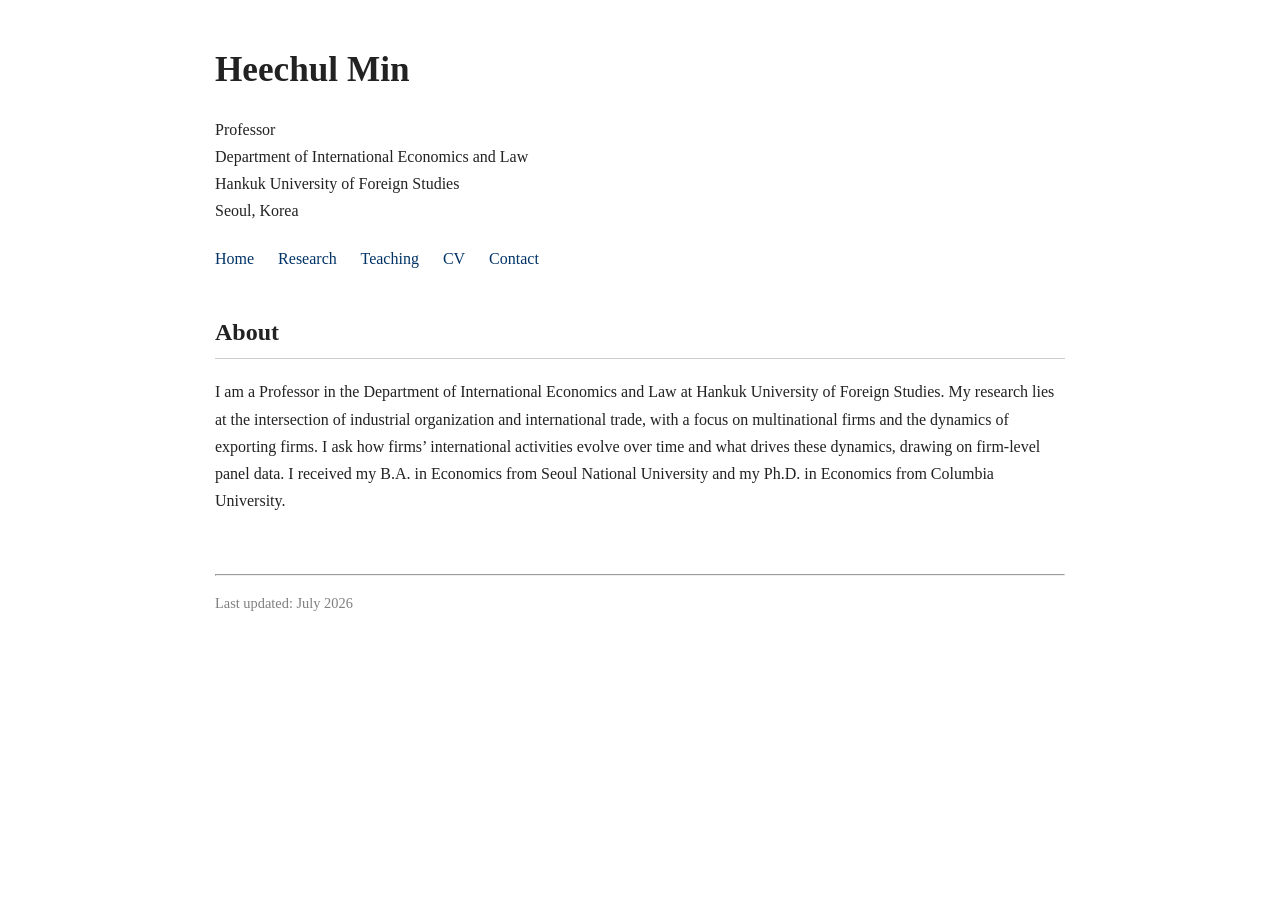
<file: index.html>
<!DOCTYPE html>
<html lang="en">
<head>
    <meta charset="UTF-8">
    <meta name="viewport" content="width=device-width, initial-scale=1.0">
    <title>Heechul Min | HUFS</title>
    <link rel="stylesheet" href="style.css">
</head>

<body>

<header>
    <h1>Heechul Min</h1>

    <p>
        Professor<br>
        Department of International Economics and Law<br>
        Hankuk University of Foreign Studies<br>
        Seoul, Korea
    </p>

    <nav>
        <a href="index.html">Home</a>
        <a href="research.html">Research</a>
        <a href="teaching.html">Teaching</a>
        <a href="cv.html">CV</a>
        <a href="contact.html">Contact</a>
    </nav>
</header>

<main>

<section>

<h2>About</h2>

<p>
I am a Professor in the Department of International Economics and Law at Hankuk University of Foreign Studies.
My research lies at the intersection of industrial organization and international trade, with a focus on multinational
firms and the dynamics of exporting firms. I ask how firms’ international activities evolve over time and what
drives these dynamics, drawing on firm-level panel data.
I received my B.A. in Economics from Seoul National University and my Ph.D. in Economics from Columbia University.
</p>

</section>

</main>

<footer>

<hr>

<p>
Last updated: July 2026
</p>

</footer>

</body>
</html>
</file>
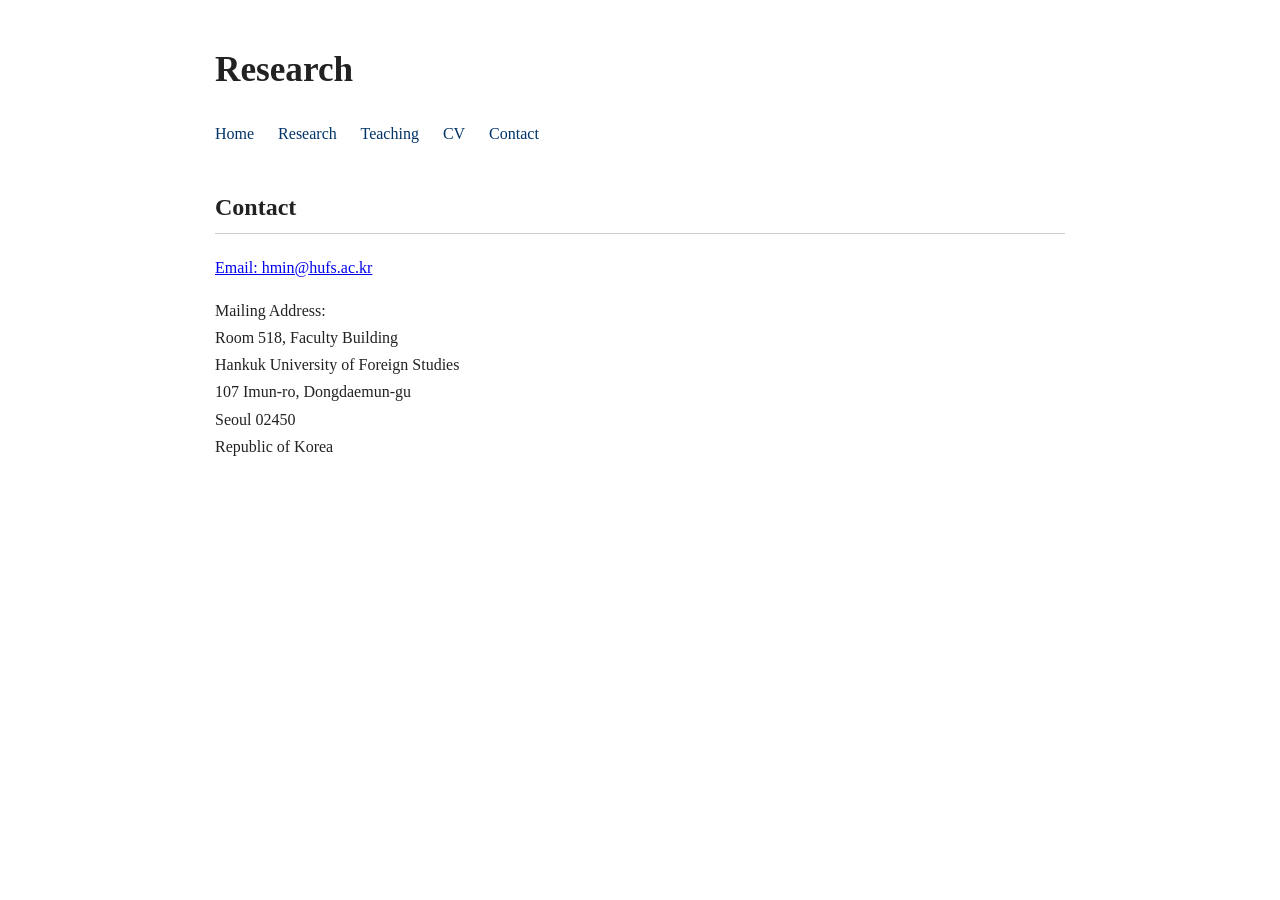
<file: contact.html>
<!DOCTYPE html>
<html lang="en">
<head>
    <meta charset="UTF-8">
    <meta name="viewport" content="width=device-width, initial-scale=1.0">
    <title>Heechul Min | Contact</title>
    <link rel="stylesheet" href="style.css">
</head>

<body>
<header>    
    <h1>Research</h1>
    <nav>
    <a href="index.html">Home</a>
    <a href="research.html">Research</a>
    <a href="teaching.html">Teaching</a>
    <a href="cv.html">CV</a>
    <a href="contact.html">Contact</a>
    </nav>
</header>

<main>
    <h2>Contact</h2>

    <p>
    <a href="mailto:hmin@hufs.ac.kr">
        Email: hmin@hufs.ac.kr
    </a>
    </p>

    <p>
    Mailing Address:<br>
    Room 518, Faculty Building<br>
    Hankuk University of Foreign Studies<br>
    107 Imun-ro, Dongdaemun-gu<br>
    Seoul 02450<br>
    Republic of Korea
    </p>

    <!-- <ul>

    <li>Google Scholar</li>

    <li>ORCID</li>

    <li>GitHub</li>

    </ul> -->
</main>
</body>
</html>
</file>
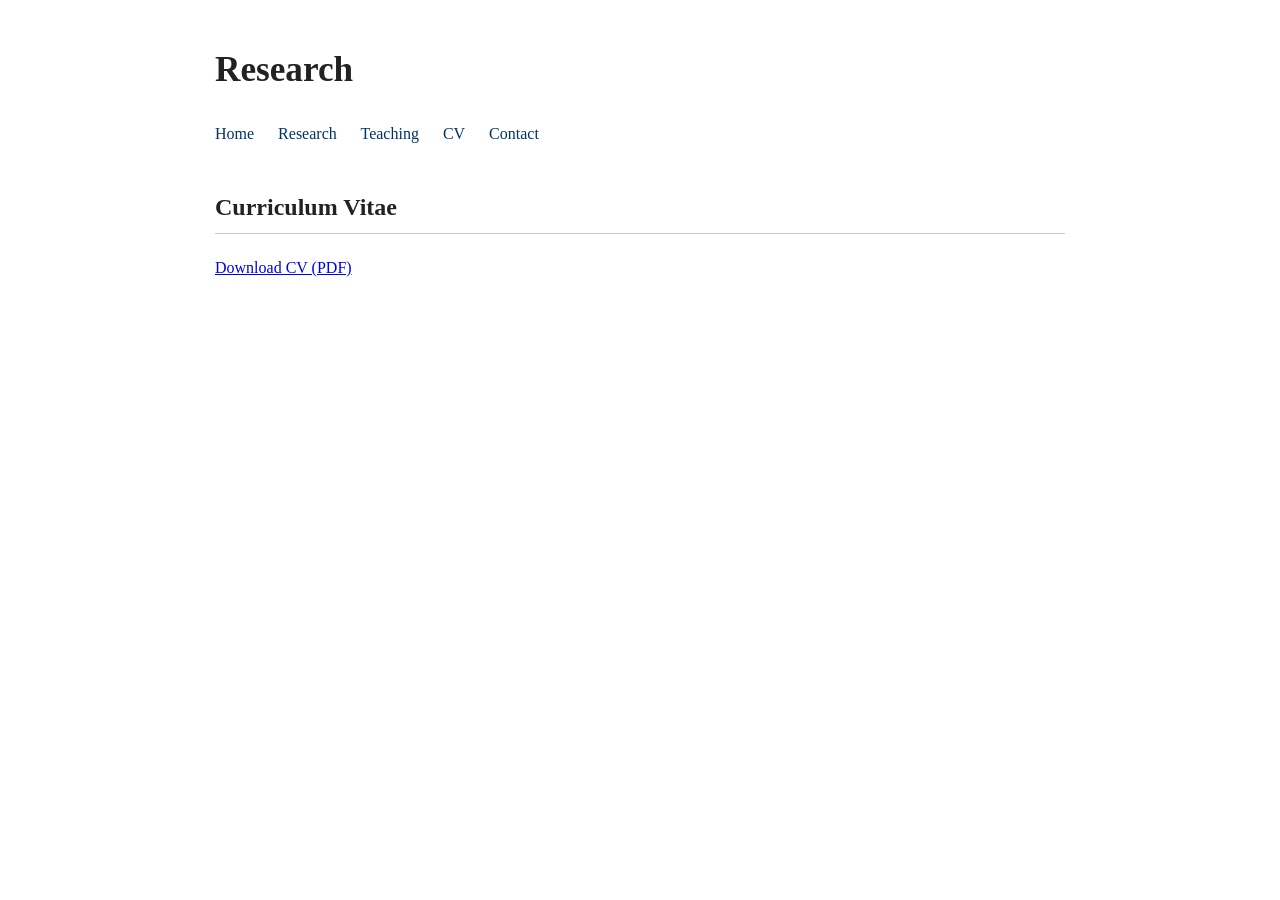
<file: cv.html>
<!DOCTYPE html>
<html lang="en">
<head>
    <meta charset="UTF-8">
    <meta name="viewport" content="width=device-width, initial-scale=1.0">
    <title>Heechul Min | CV</title>
    <link rel="stylesheet" href="style.css">
</head>

<body>
<header>
<h1>Research</h1>

<nav>
<a href="index.html">Home</a>
<a href="research.html">Research</a>
<a href="teaching.html">Teaching</a>
<a href="cv.html">CV</a>
<a href="contact.html">Contact</a>
</nav>
</header>

<main>
<!-- <p>This page is currently under development.</p> -->

<p>

<h2>Curriculum Vitae</h2>

<a href="files/CV.pdf">Download CV (PDF)</a>

</p>

</main>
</body>
</html>
</file>
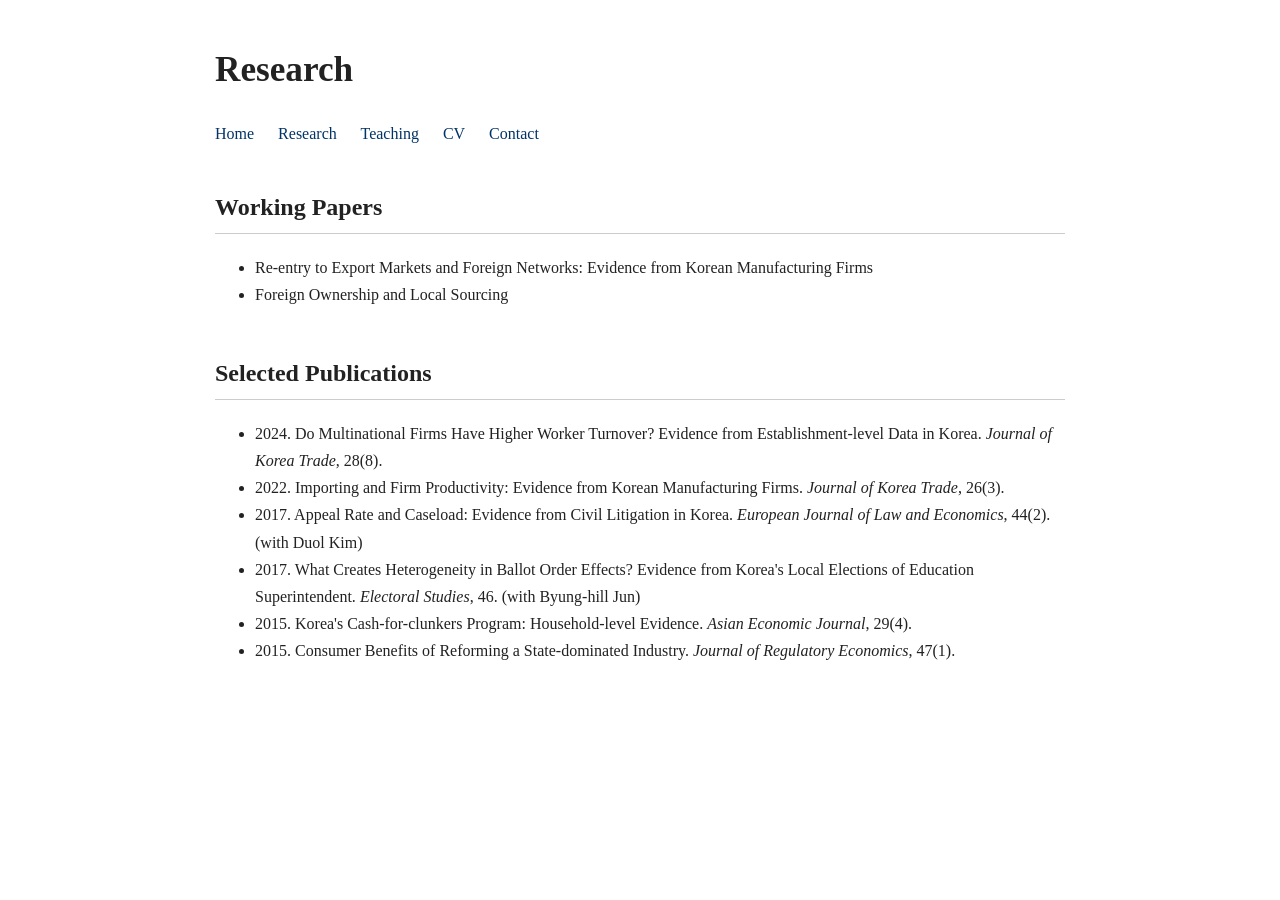
<file: research.html>
<!DOCTYPE html>
<html lang="en">
<head>
    <meta charset="UTF-8">
    <meta name="viewport" content="width=device-width, initial-scale=1.0">
    <title>Heechul Min | Research</title>
    <link rel="stylesheet" href="style.css">
</head>

<body>
<header>

    <h1>Research</h1>

    <nav>
    <a href="index.html">Home</a>
    <a href="research.html">Research</a>
    <a href="teaching.html">Teaching</a>
    <a href="cv.html">CV</a>
    <a href="contact.html">Contact</a>
    </nav>
    
</header>

<main>
    
<!--     <section>

    <p>
        My recent research focuses on multinational firms and the dynamics of exporting firms. 
        More broadly, my research interests lie at the intersection of international trade and industrial organization.
    </p>

    </section> -->

    
    <section>

    <h2>Working Papers</h2>

        <ul>
        <li>Re-entry to Export Markets and Foreign Networks: 
            Evidence from Korean Manufacturing Firms</li>
        <li>Foreign Ownership and Local Sourcing</li>
        </ul>

    </section>

    <section></section>

    <h2>Selected Publications</h2>

    <ul class="publication-list">
        <li>
            2024. Do Multinational Firms Have Higher Worker Turnover? Evidence from Establishment-level Data in Korea.
            <em>Journal of Korea Trade</em>, 28(8).
        </li>

        <li>
            2022. Importing and Firm Productivity: Evidence from Korean Manufacturing Firms.
            <em>Journal of Korea Trade</em>, 26(3).
        </li>

        <li>
            2017. Appeal Rate and Caseload: Evidence from Civil Litigation in Korea.
            <em>European Journal of Law and Economics</em>, 44(2).
            (with Duol Kim)
        </li>

        <li>
            2017. What Creates Heterogeneity in Ballot Order Effects? Evidence from Korea's Local Elections of Education Superintendent.
            <em>Electoral Studies</em>, 46.
            (with Byung-hill Jun)
        </li>

        <li>
            2015. Korea's Cash-for-clunkers Program: Household-level Evidence.
            <em>Asian Economic Journal</em>, 29(4).
        </li>

        <li>
            2015. Consumer Benefits of Reforming a State-dominated Industry.
            <em>Journal of Regulatory Economics</em>, 47(1).
        </li>
    </ul>

    </section>

</main>

</body>
</html>
</file>
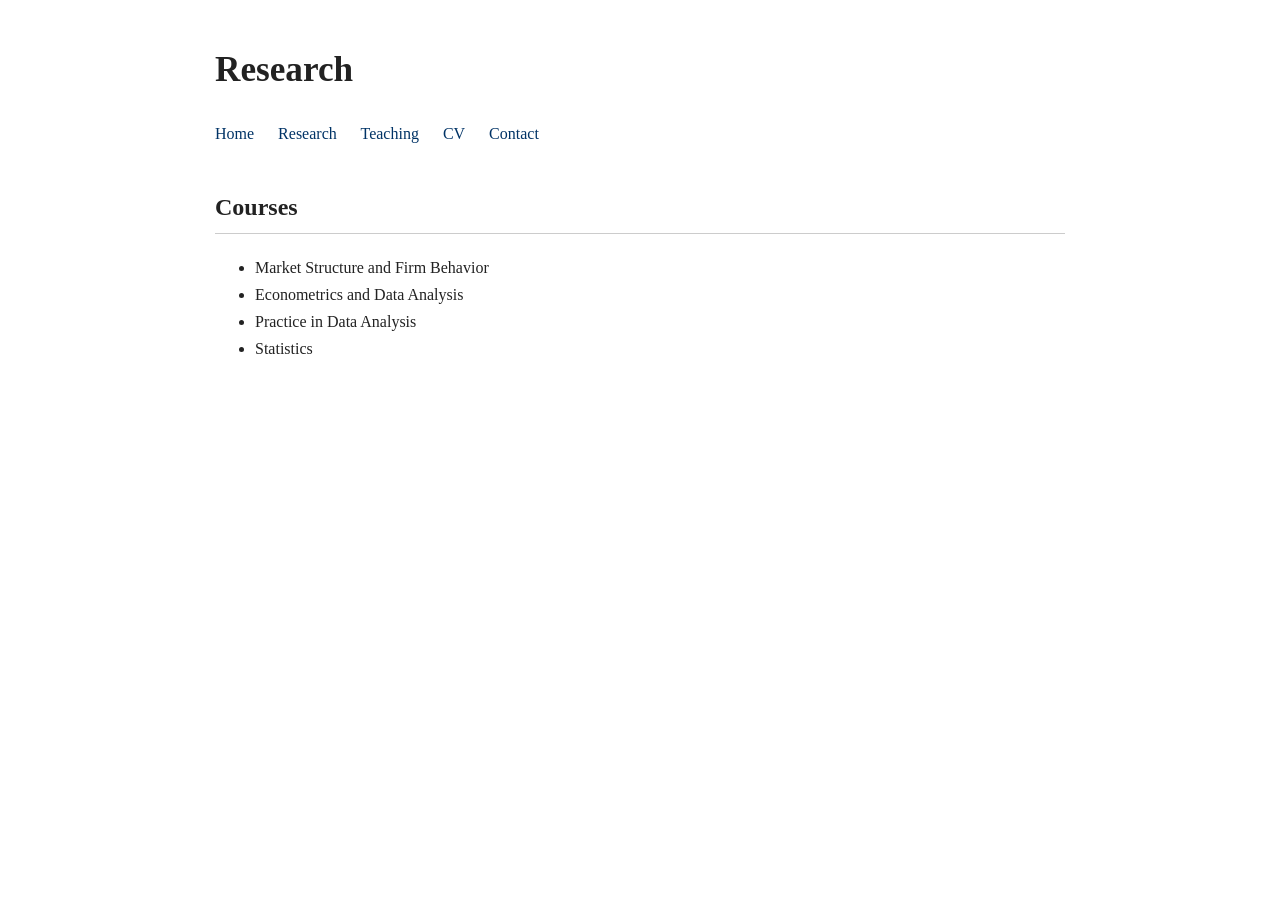
<file: teaching.html>
<!DOCTYPE html>
<html lang="en">
<head>
    <meta charset="UTF-8">
    <meta name="viewport" content="width=device-width, initial-scale=1.0">
    <title>Heechul Min | Teaching</title>
    <link rel="stylesheet" href="style.css">
</head>

<body>

    <header>
    <h1>Research</h1>

    <nav>
    <a href="index.html">Home</a>
    <a href="research.html">Research</a>
    <a href="teaching.html">Teaching</a>
    <a href="cv.html">CV</a>
    <a href="contact.html">Contact</a>
    </nav>
    </header>

    <main>
    <!-- <p>This page is currently under development.</p> -->

    <h2>Courses</h2>

    <ul>
    <li>Market Structure and Firm Behavior</li>
    <li>Econometrics and Data Analysis</li>
    <li>Practice in Data Analysis</li>
    <li>Statistics</li>
    </ul>

    <!-- <h2>Lecture Notes</h2>

    <ul>
    <li>Course materials</li>
    </ul> -->
    </main>

</body>
</html>
</file>
<file: style.css>
body {

    max-width: 850px;
    margin: 40px auto;

    padding: 0 20px;

    font-family: Georgia, "Times New Roman", serif;

    line-height: 1.7;

    color: #222;

    background: white;
}

header {

    margin-bottom: 40px;
}

h1 {

    margin-bottom: 8px;

    font-size: 2.2em;
}

nav {

    margin-top: 20px;
    margin-bottom: 30px;
}

nav a {

    margin-right: 20px;

    text-decoration: none;

    color: #003366;
}

nav a:hover {

    text-decoration: underline;
}

section {

    margin-bottom: 45px;
}

h2 {

    border-bottom: 1px solid #cccccc;

    padding-bottom: 5px;
}

footer {

    color: gray;

    font-size: 0.9em;

    margin-top: 60px;
}
</file>
